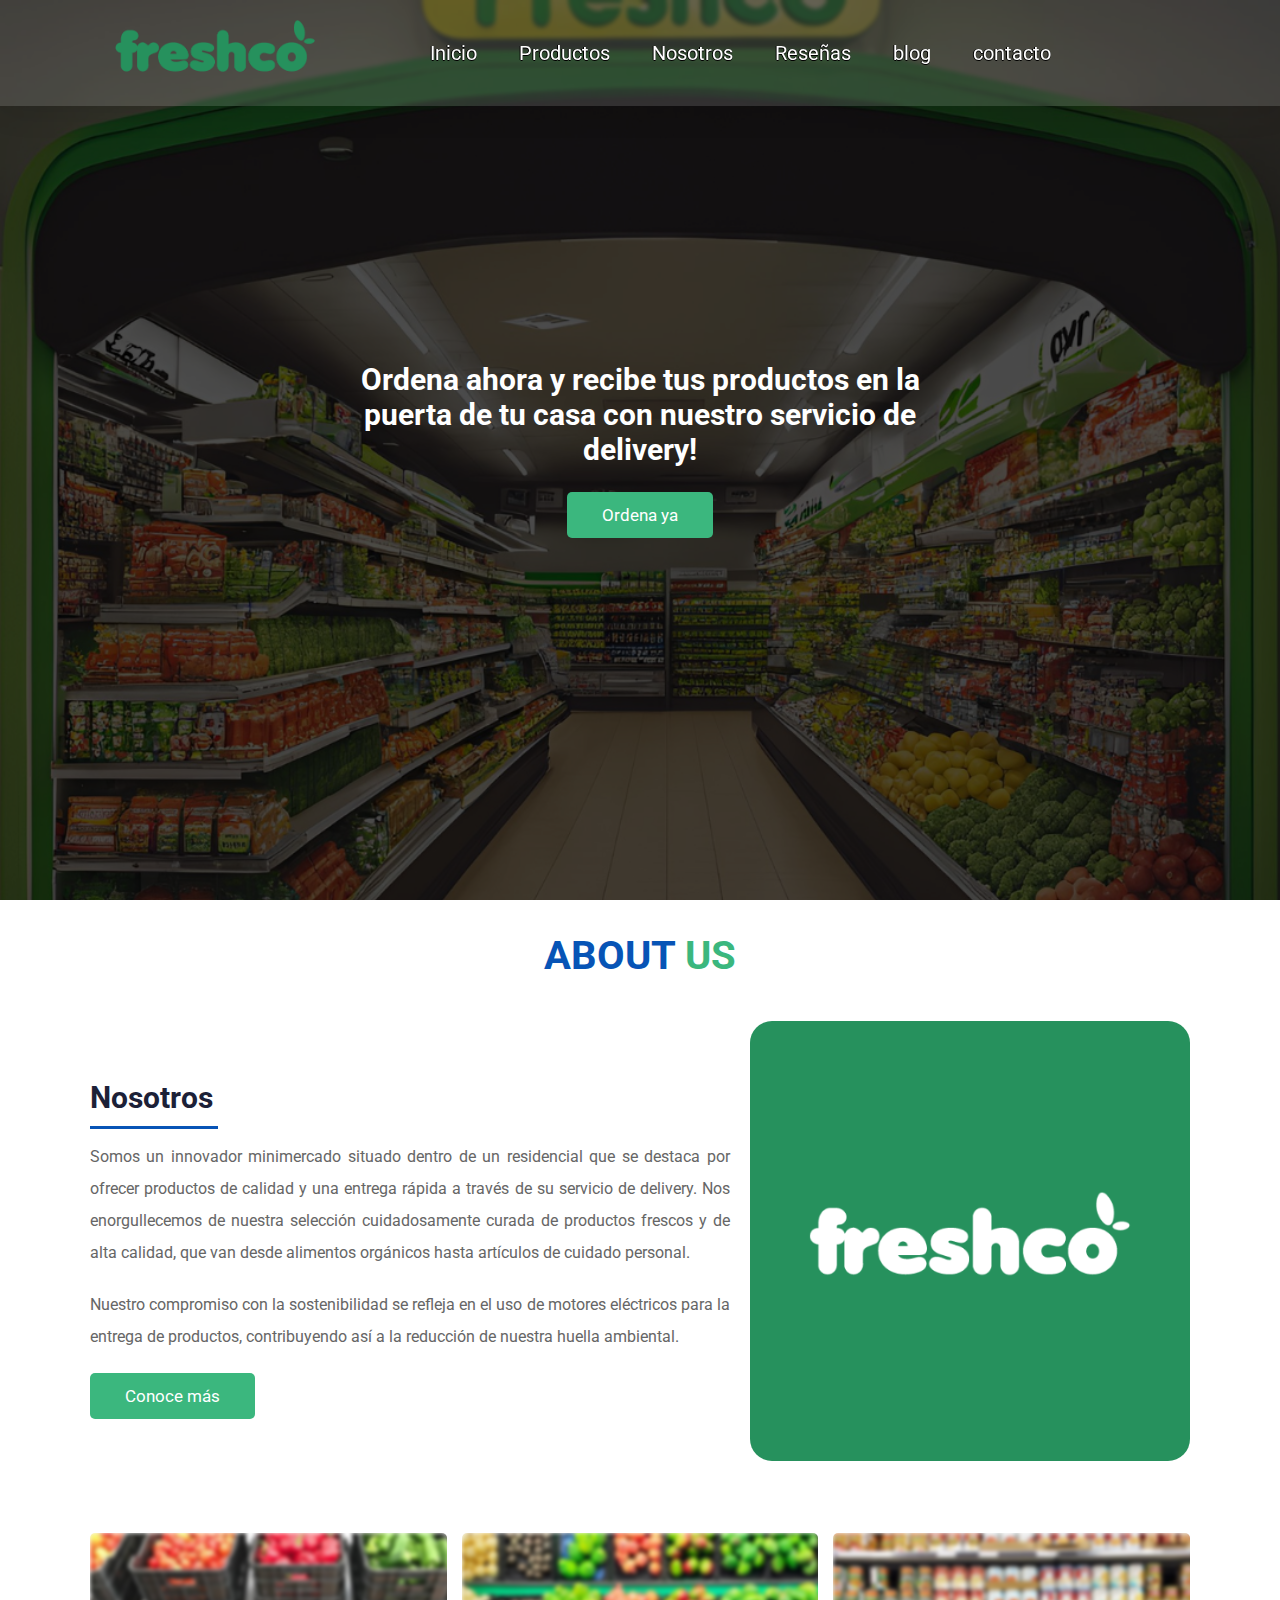
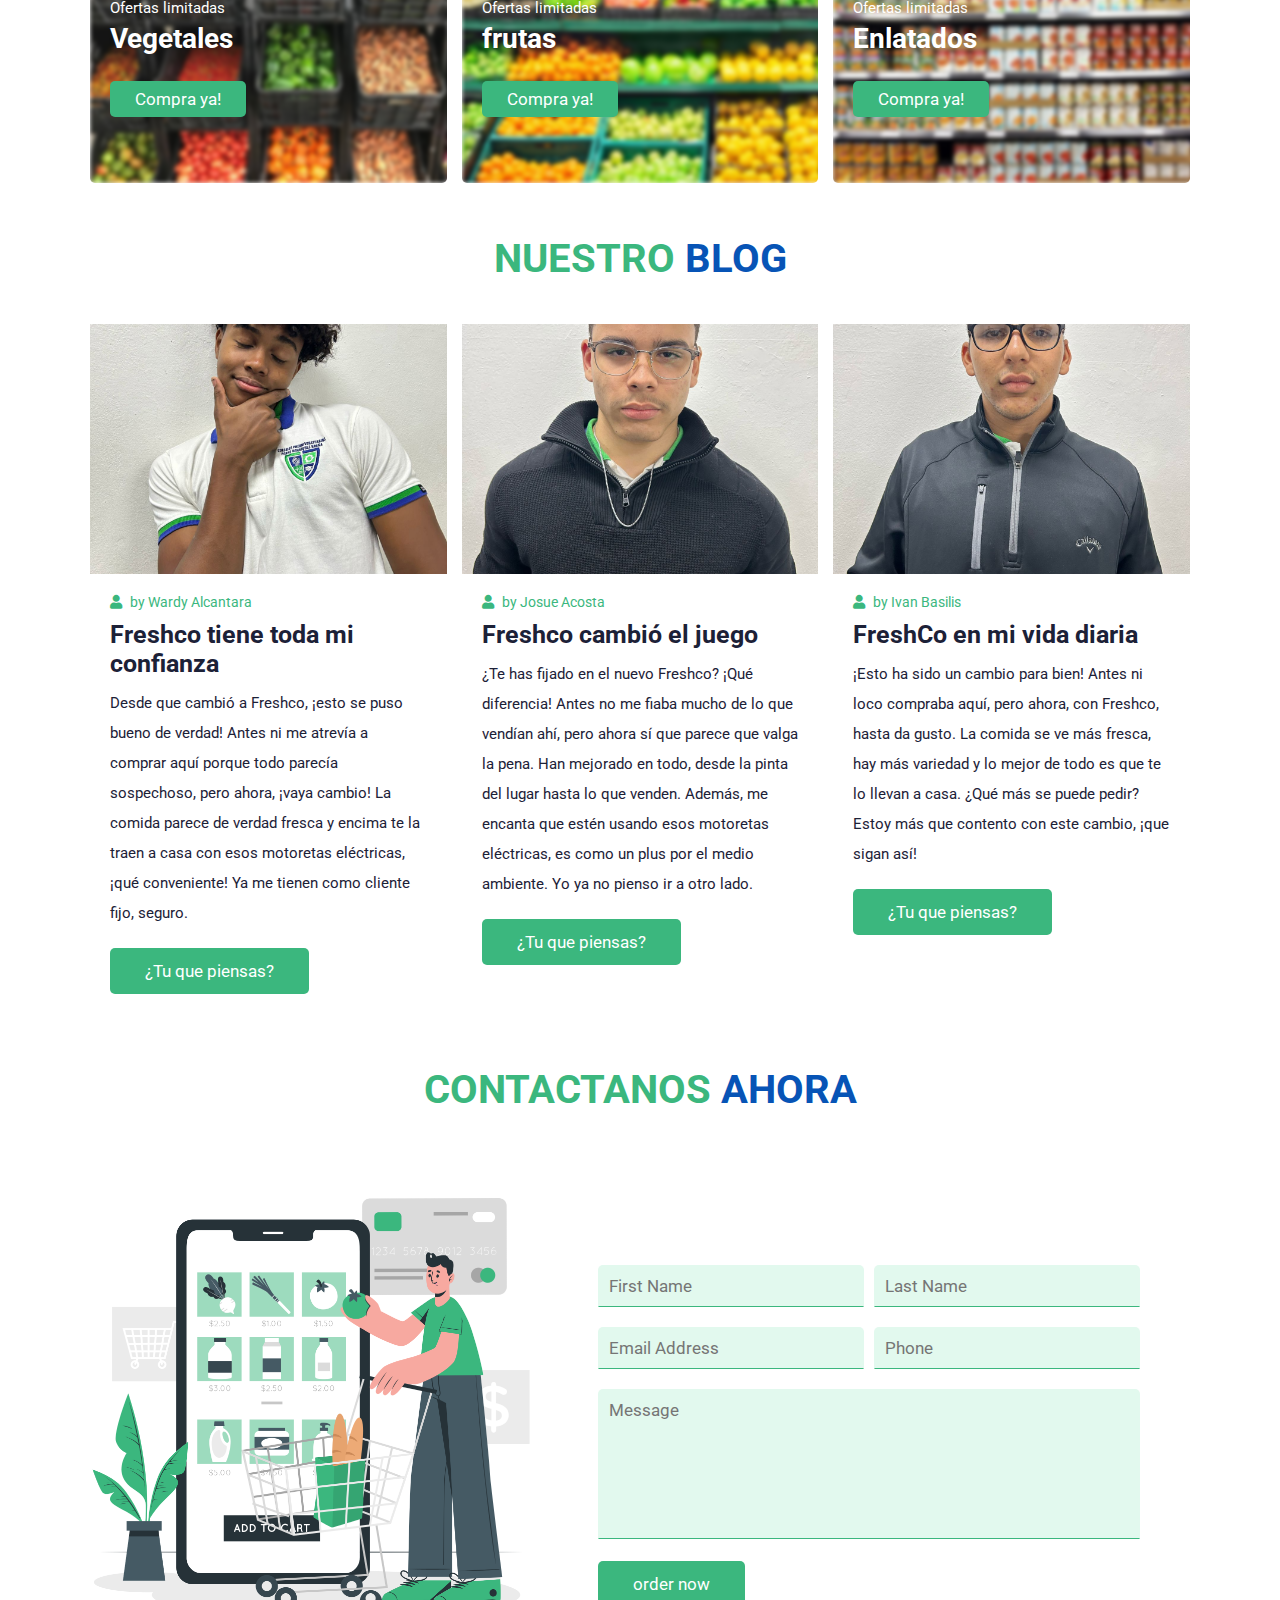
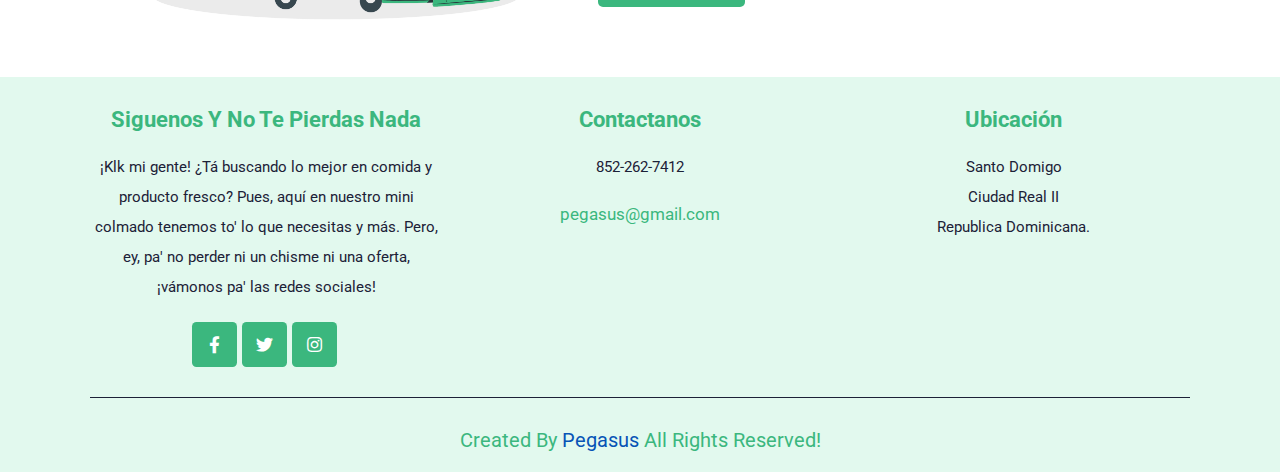
<file: index.html>
<!DOCTYPE html>
<html lang="en">
<head>
    <meta charset="UTF-8">
    <meta http-equiv="X-UA-Compatible" content="IE=edge">
    <meta name="viewport" content="width=device-width, initial-scale=1.0">
    <title>Freshco</title>

    <link rel="stylesheet" href="https://unpkg.com/swiper/swiper-bundle.min.css" />

    <link rel="stylesheet" href="https://cdnjs.cloudflare.com/ajax/libs/font-awesome/5.15.4/css/all.min.css">

    <link rel="stylesheet" href="style.css">

    <link rel="shortcut icon" type="x-icon" href="/images/logo 2.png">

</head>
<body>
    
    <header class="header">

        <a href="#home" class="logo"> <img src="images/logo 1.png" alt=""> </a>

        <nav class="navbar">
            <a href="#home">Inicio</a>
            <a href="products/product.html">Productos</a>
            <a href="#about">Nosotros</a>
            <a href="#review">Reseñas</a>
            <a href="#blog">blog</a>
            <a href="#contact">contacto</a>
        </nav>

        <div class="icons">
            
            <div id="menu-btn" class="fas fa-bars"></div>
        </div>

    </header>

    <!-- end -->

    <!-- home -->

    <section class="home" id="home">

        <div class="content">
            <h3>Ordena ahora y recibe tus productos en la puerta de tu casa con nuestro servicio de delivery!</h3>
            <a href="#product" class="btn">Ordena ya</a>
        </div>

    </section>

    <!-- end -->

        <!-- about -->

        <section class="about" id="about">

            <h1 class="heading"> <span>about </span> us </h1>
    
            <div class="row">
    
                <div class="content">
                    <h3>Nosotros</h3>
                    <div class="divider"></div>
                    <p>Somos un innovador minimercado situado dentro de un residencial que se destaca por ofrecer productos de calidad y una entrega rápida a través de su servicio de delivery. Nos enorgullecemos de nuestra selección cuidadosamente curada de productos frescos y de alta calidad, que van desde alimentos orgánicos hasta artículos de cuidado personal.</p>
                    <p>Nuestro compromiso con la sostenibilidad se refleja en el uso de motores eléctricos para la entrega de productos, contribuyendo así a la reducción de nuestra huella ambiental.</p>
                    <a href="#" class="btn">Conoce más</a>
                </div>
    
                <div class="image">
                    <img src="images/freshco.png" alt="">
                </div>
    
    
            </div>
    
        </section>
    
    
        <!-- end -->
    

    <!-- review -->

    <section class="banner-container" id="review">

        <div class="banner">
            <img class="fondo" src="images/vegetales.jpg" alt="">
            <div class="content">
                <span>Ofertas limitadas</span>
                <h3>Vegetales</h3>
                <a href="/products/product.html" class="btn">Compra ya!</a>
                <img class="des" src="images/descuento.png" alt="">
            </div>
        </div>

        <div class="banner">
            <img class="fondo" src="images/frutas.jpg" alt="">
            <div class="content">
                <span>Ofertas limitadas</span>
                <h3>frutas</h3>
                <a href="/products/product.html" class="btn">Compra ya!</a>
                <img class="des" src="images/descuento.png" alt="">
            </div>
        </div>

        <div class="banner">
            <img class="fondo" src="images/enlatados.jpg" alt="">
            <div class="content">
                <span>Ofertas limitadas</span>
                <h3>Enlatados</h3>
                <a href="/products/product.html" class="btn">Compra ya!</a>
                <img class="des" src="images/descuento.png" alt="">
            </div>
        </div>

    </section>


    <!-- end -->

    <!-- blog -->

    <section class="blog" id="blog">

        <h1 class="heading"> Nuestro <span> blog</span> </h1>

        <div class="box-container">

            <div class="box">
                <div class="image">
                    <img src="images/perfil1.jpg" alt="">
                </div>
                <div class="content">
                    <div class="icons">
                        <a href="#"> <i class="fas fa-user"></i> by Wardy Alcantara </a>
                    </div>
                    <h3>Freshco tiene toda mi confianza</h3>
                    <p>Desde que cambió a Freshco, ¡esto se puso bueno de verdad! Antes ni me atrevía a comprar aquí porque todo parecía sospechoso, pero ahora, ¡vaya cambio! La comida parece de verdad fresca y encima te la traen a casa con esos motoretas eléctricas, ¡qué conveniente! Ya me tienen como cliente fijo, seguro.</p>
                    <a href="#" class="btn">¿Tu que piensas?</a>
                </div>
            </div>

            <div class="box">
                <div class="image">
                    <img src="images/perfil2.jpg" alt="">
                </div>
                <div class="content">
                    <div class="icons">
                        <a href="#"> <i class="fas fa-user"></i> by Josue Acosta </a>
                    </div>
                    <h3>Freshco cambió el juego</h3>
                    <p>¿Te has fijado en el nuevo Freshco? ¡Qué diferencia! Antes no me fiaba mucho de lo que vendían ahí, pero ahora sí que parece que valga la pena. Han mejorado en todo, desde la pinta del lugar hasta lo que venden. Además, me encanta que estén usando esos motoretas eléctricas, es como un plus por el medio ambiente. Yo ya no pienso ir a otro lado.</p>
                    <a href="#" class="btn">¿Tu que piensas?</a>
                </div>
            </div>

            <div class="box">
                <div class="image">
                    <img src="images/perfil3.jpg" alt="">
                </div>
                <div class="content">
                    <div class="icons">
                        <a href="#"> <i class="fas fa-user"></i> by Ivan Basilis </a>
                    </div>
                    <h3>FreshCo en mi vida diaria</h3>
                    <p>¡Esto ha sido un cambio para bien! Antes ni loco compraba aquí, pero ahora, con Freshco, hasta da gusto. La comida se ve más fresca, hay más variedad y lo mejor de todo es que te lo llevan a casa. ¿Qué más se puede pedir? Estoy más que contento con este cambio, ¡que sigan así!</p>
                    <a href="#" class="btn">¿Tu que piensas?</a>
                </div>
            </div>

        </div>

    </section>

    <!-- end -->

    <!-- contact -->

    <section class="contact" id="contact">

        <h1 class="heading"> Contactanos <span> ahora </span> </h1>

        <div class="row">

            <div class="image">
                <img src="images/contact.png" alt="">
            </div>

            <form action="">

                <div class="inputBox">
                    <input type="text" placeholder="first name">
                    <input type="text" placeholder="last name">
                </div>

                <div class="inputBox">
                    <input type="email" placeholder="email address">
                    <input type="number" placeholder="phone">
                </div>

                <textarea placeholder="message" id="" cols="30" rows="10"></textarea>
                <input type="submit" value="order now" class="btn">
            </form>

        </div>

    </section>

    <!-- end -->

    <!-- footer -->

    <section class="footer">

        <div class="box-container">

            <div class="box">
                <h3>Siguenos y no te pierdas nada</h3>
                <p>¡Klk mi gente! ¿Tá buscando lo mejor en comida y producto fresco? Pues, aquí en nuestro mini colmado tenemos to' lo que necesitas y más. Pero, ey, pa' no perder ni un chisme ni una oferta, ¡vámonos pa' las redes sociales!</p>
                <div class="share">
                    <a href="https://www.facebook.com/people/Mindset-Consol/pfbid0GgkPcg7DWKDmGT61rTnbvBARpkY99yb7Pfh4MWUQhaZfkmEmMnwmMhKup3NJMug1l/" class="fab fa-facebook-f"></a>
                    <a href="https://twitter.com/pegasusoff" class="fab fa-twitter"></a>
                    <a href="https://www.instagram.com/pegasus.official0/" class="fab fa-instagram"></a>
                </div>
            </div>

            <div class="box">
                <h3>Contactanos</h3>
                <p>852-262-7412</p>
                <a href="#" class="link">pegasus@gmail.com</a>
            </div>

            <div class="box">
                <h3>Ubicación</h3>
                <p>Santo Domigo <br>
                    Ciudad Real II <br>
                    Republica Dominicana.
                </p>
            </div>

        </div>

        <div class="credit">created by <span>Pegasus</span> all rights reserved!</div>

    </section>

    <script src="script.js"></script>
</body>
</html>
</file>
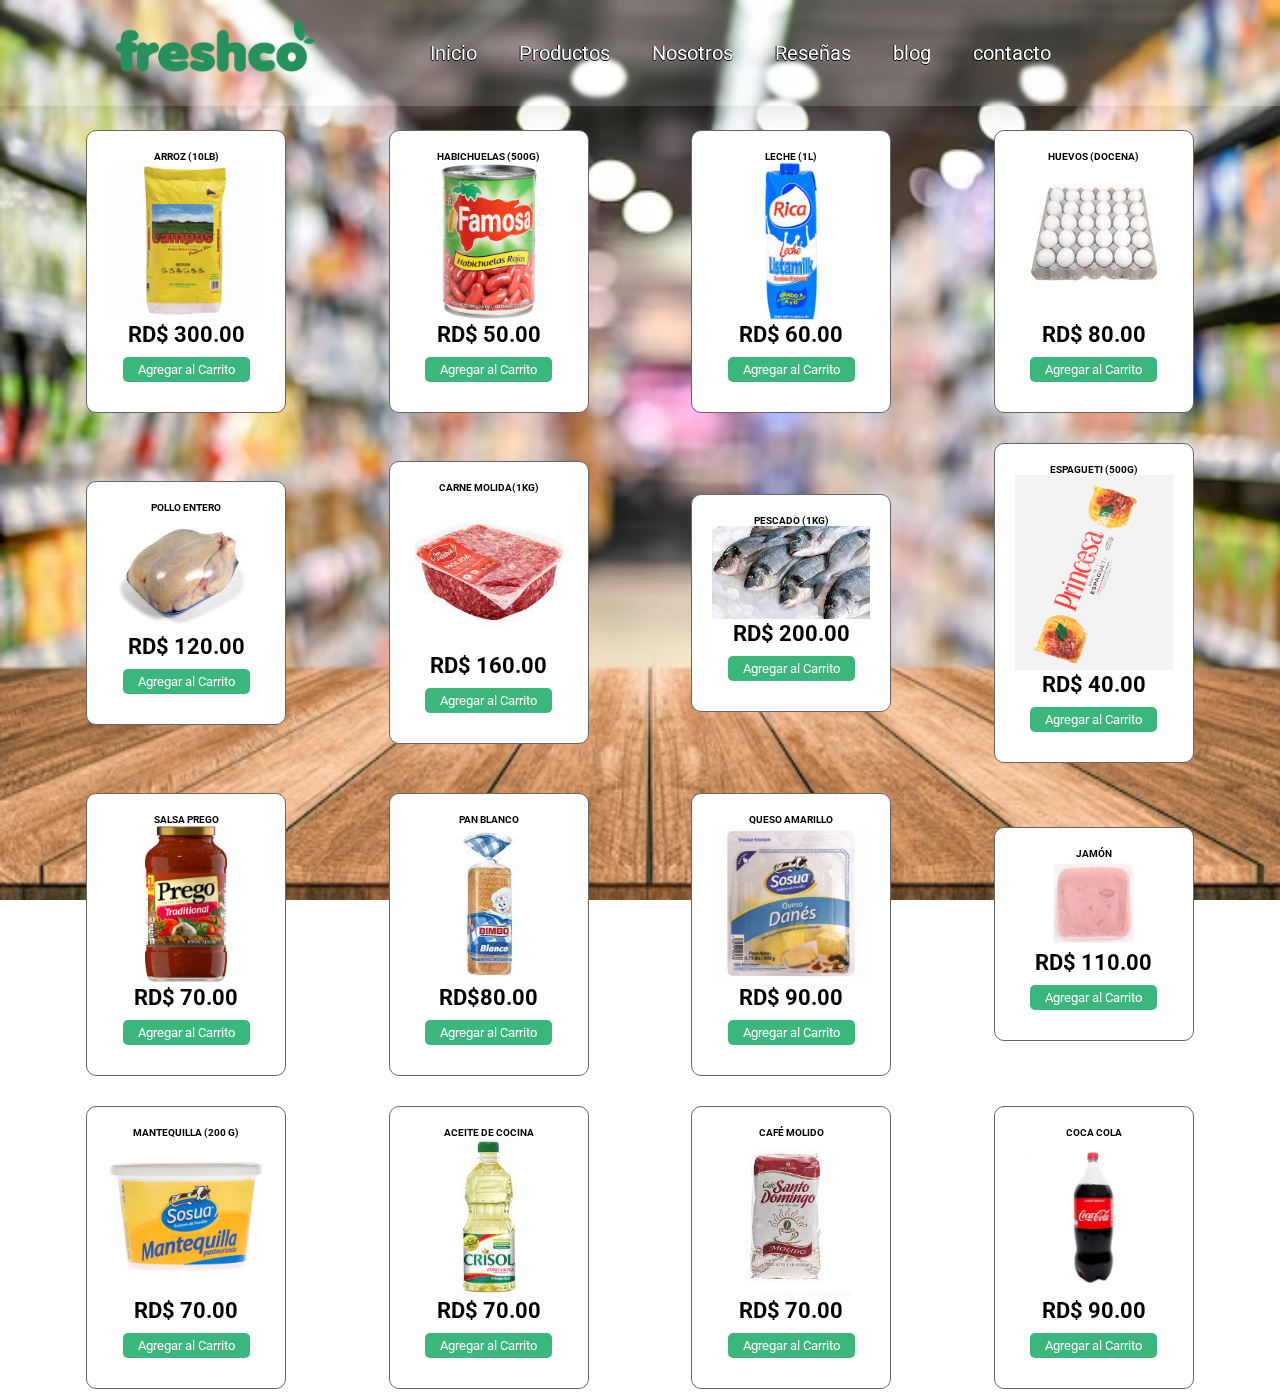
<file: products/product.html>
<!DOCTYPE html>
<html lang="es">
<head>
    <meta charset="UTF-8">
    <meta http-equiv="X-UA-Compatible" content="IE=edge">
    <meta name="viewport" content="width=device-width, initial-scale=1.0">
    <link rel="stylesheet" href="https://cdnjs.cloudflare.com/ajax/libs/font-awesome/6.2.1/css/all.min.css" integrity="sha512-MV7K8+y+gLIBoVD59lQIYicR65iaqukzvf/nwasF0nqhPay5w/9lJmVM2hMDcnK1OnMGCdVK+iQrJ7lzPJQd1w==" crossorigin="anonymous" referrerpolicy="no-referrer" />
    <link rel="stylesheet" href="product.css">
    <link rel="shortcut icon" type="x-icon" href="/images/logo 2.png">
    <script src="app.js" async></script>
    <title>Freshco</title>
</head>
<body>
    <header class="header">

        <a href="/index.html" class="logo"> <img src="/images/logo 1.png" alt=""> </a>

        <nav class="navbar">
            <a href="/index.html#home">Inicio</a>
            <a href="/index.html#product">Productos</a>
            <a href="/index.html#about">Nosotros</a>
            <a href="/index.html#review">Reseñas</a>
            <a href="/index.html#blog">blog</a>
            <a href="/index.html#contact">contacto</a>
        </nav>

        <div class="icons">
            
            <div id="menu-btn" class="fas fa-bars"></div>
        </div>

    </header>

    <div class="carrito-back">
        <img src="/images/fondop.avif" alt="">
    </div>
    <section class="contenedor">
        <!-- Contenedor de elementos -->
        <div class="contenedor-items">
            <div class="item">
                <span class="titulo-item">Arroz (10lb)</span>
                <img src="/images/arroz.png" alt="" class="img-item">
                <span class="precio-item">RD$ 300.00</span>
                <button class="boton-item">Agregar al Carrito</button>
            </div>
            <div class="item">
                <span class="titulo-item">Habichuelas (500g)</span>
                <img src="/images/habichuelas.jpg" alt="" class="img-item">
                <span class="precio-item">RD$ 50.00</span>
                <button class="boton-item">Agregar al Carrito</button>
            </div>
            <div class="item">
                <span class="titulo-item">Leche (1l)</span>
                <img src="/images/Leche.jpg" alt="" class="img-item">
                <span class="precio-item">RD$ 60.00</span>
                <button class="boton-item">Agregar al Carrito</button>
            </div>
            <div class="item">
                <span class="titulo-item">Huevos (docena)</span>
                <img src="/images/huevos.jpg" alt="" class="img-item">
                <span class="precio-item">RD$ 80.00</span>
                <button class="boton-item">Agregar al Carrito</button>
            </div>
            <div class="item">
                <span class="titulo-item">Pollo entero</span>
                <img src="/images/pollo.jpg" alt="" class="img-item">
                <span class="precio-item">RD$ 120.00</span>
                <button class="boton-item">Agregar al Carrito</button>
            </div>
            <div class="item">
                <span class="titulo-item">Carne molida(1kg)</span>
                <img src="/images/carnem.jpg" alt="" class="img-item">
                <span class="precio-item">RD$ 160.00</span>
                <button class="boton-item">Agregar al Carrito</button>
            </div>
            <div class="item">
                <span class="titulo-item">Pescado (1kg)</span>
                <img src="/images/pescado f.jpg" alt="" class="img-item">
                <span class="precio-item">RD$ 200.00</span>
                <button class="boton-item">Agregar al Carrito</button>
            </div>
            <div class="item">
                <span class="titulo-item">Espagueti (500g)</span>
                <img src="/images/espagueti.jpg" alt="" class="img-item">
                <span class="precio-item">RD$ 40.00</span>
                <button class="boton-item">Agregar al Carrito</button>
            </div>
            <div class="item">
                <span class="titulo-item">Salsa prego</span>
                <img src="/images/Salsa prego.jpg" alt="" class="img-item">
                <span class="precio-item">RD$ 70.00</span>
                <button class="boton-item">Agregar al Carrito</button>
            </div>
            <div class="item">
                <span class="titulo-item">Pan blanco</span>
                <img src="/images/pan blanco.jpg" alt="" class="img-item">
                <span class="precio-item">RD$80.00</span>
                <button class="boton-item">Agregar al Carrito</button>
            </div>
            <div class="item">
                <span class="titulo-item">Queso amarillo</span>
                <img src="/images/queso.png" alt="" class="img-item">
                <span class="precio-item">RD$ 90.00</span>
                <button class="boton-item">Agregar al Carrito</button>
            </div>
            <div class="item">
                <span class="titulo-item">Jamón</span>
                <img src="/images/jamon.webp" alt="" class="img-item">
                <span class="precio-item">RD$ 110.00</span>
                <button class="boton-item">Agregar al Carrito</button>
            </div>
            <div class="item">
                <span class="titulo-item">Mantequilla (200 g)</span>
                <img src="/images/mantequilla.jpg" alt="" class="img-item">
                <span class="precio-item">RD$ 70.00</span>
                <button class="boton-item">Agregar al Carrito</button>
            </div>
            <div class="item">
                <span class="titulo-item">Aceite de cocina</span>
                <img src="/images/aceite.jpg" alt="" class="img-item">
                <span class="precio-item">RD$ 70.00</span>
                <button class="boton-item">Agregar al Carrito</button>
            </div>
            <div class="item">
                <span class="titulo-item">Café molido</span>
                <img src="/images/cafe.jpg" alt="" class="img-item">
                <span class="precio-item">RD$ 70.00</span>
                <button class="boton-item">Agregar al Carrito</button>
            </div>
            <div class="item">
                <span class="titulo-item">Coca Cola</span>
                <img src="/images/cocacola.webp" alt="" class="img-item">
                <span class="precio-item">RD$ 90.00</span>
                <button class="boton-item">Agregar al Carrito</button>
            </div>
        </div>

        <!-- Carrito de Compras -->
        <div class="carrito" id="carrito">
            <div class="header-carrito">
                <h2>Tu Carrito</h2>
            </div>

            <div class="carrito-items">
                <!-- 
                <div class="carrito-item">
                    <img src="img/boxengasse.png" width="80px" alt="">
                    <div class="carrito-item-detalles">
                        <span class="carrito-item-titulo">Box Engasse</span>
                        <div class="selector-cantidad">
                            <i class="fa-solid fa-minus restar-cantidad"></i>
                            <input type="text" value="1" class="carrito-item-cantidad" disabled>
                            <i class="fa-solid fa-plus sumar-cantidad"></i>
                        </div>
                        <span class="carrito-item-precio">$15.000,00</span>
                    </div>
                   <span class="btn-eliminar">
                        <i class="fa-solid fa-trash"></i>
                   </span>
                </div>
                <div class="carrito-item">
                    <img src="img/skinglam.png" width="80px" alt="">
                    <div class="carrito-item-detalles">
                        <span class="carrito-item-titulo">Skin Glam</span>
                        <div class="selector-cantidad">
                            <i class="fa-solid fa-minus restar-cantidad"></i>
                            <input type="text" value="3" class="carrito-item-cantidad" disabled>
                            <i class="fa-solid fa-plus sumar-cantidad"></i>
                        </div>
                        <span class="carrito-item-precio">$18.000,00</span>
                    </div>
                   <button class="btn-eliminar">
                        <i class="fa-solid fa-trash"></i>
                   </button>
                </div>
                 -->
            </div>
            <div class="carrito-total">
                <div class="fila">
                    <strong>Tu Total</strong>
                    <span class="carrito-precio-total">
                        $120.000,00
                    </span>
                </div>
                <button class="btn-pagar">Pagar <i class="fa-solid fa-bag-shopping"></i> </button>
            </div>
        </div>
    </section>

    <script src="/script.js"></script>
</body>
</html>
</file>
<file: style.css>
@import url('https://fonts.googleapis.com/css2?family=Roboto:wght@100;300;400;500;700&display=swap');

:root{
  --primary-color: #3bb77e;
  --secondary :#0754b6;
  --bg: #e2f9ee;
  --black: #1c2137;
  --white: #fff;
  --box-shadow: 0 .5rem 1rem rgba(0, 0, 0, 0);
}

*{
  font-family: 'Roboto', sans-serif;
  margin: 0; padding: 0;
  box-sizing: border-box;
  outline: none; border: none;
  text-decoration: none;
  transition: .2s linear;
}

html{
  font-size: 62.5%;
  overflow-x: hidden;
  scroll-padding-top: 9rem;
  scroll-behavior: smooth;
}

html::-webkit-scrollbar{
  width: .8rem;
}

html::-webkit-scrollbar-track{
  background: transparent;
}

html::-webkit-scrollbar-thumb{
  background: var(--primary-color);
  border-radius: 5rem;
}

section{
  padding: 2rem 7%;
}

.heading{
  text-align: center;
  padding: 1.2rem 0;
  margin-bottom: 3rem;
  color: var(--primary-color);
  text-transform: uppercase;
  font-size: 4rem;
}

.heading span{
  color: var(--secondary);
  text-transform: uppercase;
}

.btn{
  margin-top: 1rem;
  display: inline-block;
  padding: 1.3rem 3.5rem;
  font-size: 1.7rem;
  color: var(--white);
  border-radius: .5rem;
  background: var(--primary-color);
  cursor: pointer;
}

.btn:hover{
  color: var(--white);
  background: var(--secondary);
  box-shadow: var(--box-shadow);
}

/* header */

.header{
  position: fixed;
  top: 0; left: 0; right: 0;
  z-index: 1000;
  background: rgba(255, 255, 255, 0.14);
  box-shadow: 0 4px 30px rgba(0, 0, 0, 0.1);
  backdrop-filter: blur(2.1px);
  -webkit-backdrop-filter: blur(2.1px);
  display: flex;
  align-items: center;
  justify-content: space-between;
  padding: 2rem 9%;
}

.header .logo img{
  width: 200px;
}

.header .navbar a{
  font-size: 2rem;
  text-shadow: -0.5px 0 black, 0 0.5px black, 0.5px 0 black, 0 -0.5px black;
  color: var(--white);
  margin: 0 2rem;
}

.header .navbar a:hover{
  color: var(--primary-color);
}

.header .icons div{
  font-size: 3.5rem;
  margin-left: 120px;
  cursor: pointer;
  color: var(--primary-color);
}

.header .icons div:hover{
  color: var(--secondary);
}

#menu-btn {
  display: none;
}

/* home */

.home{
  min-height: 100vh;
  background: url(images/backsuper.png);
  background-size: cover !important;
  background-position: center !important;
  position: relative;
  z-index: 0;
  display: flex;
  align-items: center;
  justify-content: center;
}

.home::before{
  content: '';
  position: absolute;
  top: 0; left: 0;
  height: 100%;
  width: 100%;
  background: rgba(0, 0, 0, 0.7);
  z-index: -1;
}

.home .content{
  max-width: 60rem;
  text-align: center;
}

.home .content h3{
  font-size: 3rem;
  color: var(--white);
  padding-bottom: 1.5rem;
}

.home .content h3 span{
  text-transform: uppercase;
  color: var(--primary-color);
}

/* end */

/* banner */

.banner-container{
  display: grid;
  grid-template-columns: repeat(auto-fit, minmax(30rem, 1fr));
  gap: 1.5rem;
  padding-top: 5rem;
}

.banner-container .banner{
  position: relative;
  height: 25rem;
  overflow: hidden;
  border-radius: .5rem;
  box-shadow: var(--box-shadow);
}

.fondo{
  height: 100%;
  width: 125%;
  object-fit: cover;
  filter: blur(2px);
}

.fondo:hover{
  transform: scale(1.2);
}

.banner-container .banner .content {
  position: absolute;
  top: 50%; left: 2rem;
  transform: translateY(-50%);
}

.banner-container .banner .content span{
  color: #ffffff;
  font-size: 1.5rem;
}

.banner-container .banner .content h3{
  font-size: 2.8rem;
  padding-top: .5rem;
  color: var(--white);
}

.banner-container .banner .content .btn{
  padding: .8rem 2.5rem;
}

.des{
  width: 50px;
  position: relative;
  bottom: 115px;
  left: 200px;
}

/* end */

/* about */

.about .row{
  display: flex;
  align-items: center;
  flex-wrap: wrap;
  gap: 2rem;
}

.about .row .content{
  flex: 1 1 50rem;
}

.about .row .content h3{
  color: var(--black);
  font-size: 3rem;
  line-height: 1.5;
  padding-top: 1rem;
}

.about .row .content .divider{
  background: var(--secondary);
  height: .3rem;
  display: inline-block;
  width: 20%;
}

.about .row .content p{
  text-align: justify;
  font-size: 1.6rem;
  padding: 1rem 0;
  color: #666;
  line-height: 2;
}

.about .row .image{
  flex: 1 1 30rem;
}

.about .row .image img{
  width: 100%;
  height: 100%;
  border-radius: 5%;
}

/* end */

/* review */

.review .slide{
  padding: 1.5rem;
  box-shadow: var(--box-shadow);
  border: .1rem solid rgba(0, 0, 0, 0.2);
  border-radius: .5rem;
  position: relative;
}

.review .slide p{
  text-align: center;
  padding-bottom: .5rem;
  font-size: 1.5rem;
  line-height: 1.8;
  color: #666;
}

.review .slide .fa-quote-right{
  position:absolute;
  bottom: 3rem; right: 3rem;
  font-size: 6rem;
  color: var(--secondary);
}

.review .slide .user{
  display: flex;
  gap: 1.5rem;
  align-items: center;
  background: var(--bg);
  padding: 1rem 1.5rem;
  border-radius: .5rem;
}

.review .slide .user img{
  height: 7rem;
  width: 7rem;
  border-radius: 15%;
  object-fit: cover;
}

.review .slide .user h3{
  color: var(--black);
  font-size: 2rem;
  padding-bottom: .5rem;
}

.review .slide .user i{
  font-size: 1.3rem;
  color: var(--primary-color);
}

/* end */

/* blog */

.blog .box-container{
  display: grid;
  grid-template-columns: repeat(auto-fit, minmax(30rem, 1fr));
  gap: 1.5rem;
}

.blog .box-container .box{
  box-shadow: var(--box-shadow);
}

.blog .box-container .box .image{
  height: 25rem;
  width: 100%;
  overflow: hidden;
}

.blog .box-container .box .image img{
  height: 100%;
  width: 100%;
  object-fit: cover;
}

.blog .box-container .box:hover .image img{
  transform: scale(1.1);
}

.blog .box-container .box .content{
  padding: 2rem;
}

.blog .box-container .box .content .icons{
  margin-bottom: 1rem;
}

.blog .box-container .box .content .icons a{
  font-size: 1.4rem;
  color: var(--primary-color);
}

.blog .box-container .box .content .icons a:hover{
  color: var(--secondary);
}

.blog .box-container .box .content .icons a i{
  padding-right: .5rem;
}

.blog .box-container .box .content h3{
  font-size: 2.5rem;
  color: var(--black);
}

.blog .box-container .box .content p{
  font-size: 1.5rem;
  color: var(--black);
  line-height: 2;
  padding: 1rem 0;
}

/* end */

/* contact */

.contact .row{
  display: flex;
  flex-wrap: wrap;
  gap: 1.5rem;
}

.contact .row .image{
  flex: 1 1 30rem;
}

.contact .row .image img{
  height: 100%;
  width: 100%;
  object-fit: cover;
}

.contact .row form{
  flex: 1 1 50rem;
  padding: 5rem;
  padding-top: 10rem;
}

.contact .row form .inputBox{
  display: flex;
  justify-content: space-between;
  flex-wrap: wrap;
}

.contact .row form .inputBox input,
.contact .row form textarea{
  padding: 1rem;
  margin: 1rem 0;
  font-size: 1.7rem;
  color: #666;
  text-transform: capitalize;
  border: .1rem solid transparent;
  background: var(--bg);
  border-bottom-color: var(--primary-color);
  border-radius: .5rem .5rem 0 0;
  width: 49%;
}

.contact .row form .inputBox input:focus,
.contact .row form textarea:focus{
  border-top-color: var(--primary-color);
  border-right-color: var(--primary-color);
  border-left-color: var(--primary-color);
}

.contact .row form textarea{
  width: 100%;
  resize: none;
  height: 15rem;
}


/* end */

/* footer */

.footer{
  background: var(--bg);
  text-align: center;
}

.footer .box-container{
  display: grid;
  grid-template-columns: repeat(auto-fit, minmax(30rem, 1fr));
  gap: 2rem;
}

.footer .box-container .box h3{
  font-size: 2.2rem;
  text-transform: capitalize;
  color: var(--primary-color);
  padding: 1rem 0;
}

.footer .box-container .box p{
  font-size: 1.5rem;
  line-height: 2;
  color: var(--black);
  padding: 1rem 0;
}

.footer .box-container .box .share{
  margin-top: 1rem;
}

.footer .box-container .box .share a{
  height: 4.5rem;
  width: 4.5rem;
  line-height: 4.5rem;
  border-radius: 10%;
  font-size: 1.7rem;
  background: var(--primary-color);
  color: var(--white);
  margin-right: .3rem;
  text-align: center;
}

.footer .box-container .box .share a:hover{
  background: var(--secondary);
}

.footer .box-container .box .link{
  font-size: 1.7rem;
  line-height: 2;
  color: var(--primary-color);
  padding: .5rem 0;
  display: block;
}

.footer .box-container .box .link:hover{
  color: var(--secondary);
}

.footer .credit{
  text-align: center;
  margin-top: 3rem;
  padding-top: 3rem;
  font-size: 2rem;
  text-transform: capitalize;
  color: var(--primary-color);
  border-top: .1rem solid var(--black);
}

.footer .credit span{
  color: var(--secondary);
}

/* media queries */

@media (max-width: 991px){

  html{
    font-size: 55%;
  }

  .header{
    padding: 2rem 3rem;
  }

  section{
    padding: 2rem;
  }

}

@media (max-width:768px){

  #menu-btn{
    display: inline-block;
  }

  .header .navbar{
    position: absolute;
    top: 110%; right: -110%;
    width: 30rem;
    box-shadow: var(--box-shadow);
    border-radius: .5rem;
    background: var(--secondary);
  }

  .header .navbar.active{
    right: 2rem;
    transition: .4s linear;
  }

  .header .navbar a{
    font-size: 2rem;
    margin: 2rem 2.5rem;
    display: block;
  }

  .home .content h3{
    font-size: 4.5rem;
  }

  .about .row .image img{
    width: 100%;
    height: 50%;
  }

}

@media (max-width: 450px){
  html{
    font-size: 50%;
  }

  .home .content h3{
    font-size: 3.5rem;
  }
}
</file>
<file: products/product.css>
@import url('https://fonts.googleapis.com/css2?family=Roboto:wght@100;300;400;500;700&display=swap');

:root{
    --primary-color: #3bb77e;
    --secondary :#0754b6;
    --bg: #e2f9ee;
    --black: #1c2137;
    --white: #fff;
    --box-shadow: 0 .5rem 1rem rgba(0, 0, 0, 0);
  }
  
  *{
    font-family: 'Roboto', sans-serif;
    margin: 0; padding: 0;
    box-sizing: border-box;
    outline: none; border: none;
    text-decoration: none;
    transition: .2s linear;
  }
  
  html{
    font-size: 62.5%;
    overflow-x: hidden;
    scroll-padding-top: 9rem;
    scroll-behavior: smooth;
  }
  
  html::-webkit-scrollbar{
    width: .8rem;
  }
  
  html::-webkit-scrollbar-track{
    background: transparent;
  }
  
  html::-webkit-scrollbar-thumb{
    background: var(--primary-color);
    border-radius: 5rem;
  }
  
  section{
    padding: 2rem 7%;
  }
  
  .heading{
    text-align: center;
    padding: 1.2rem 0;
    margin-bottom: 3rem;
    color: var(--primary-color);
    text-transform: uppercase;
    font-size: 4rem;
  }
  
  .heading span{
    color: var(--secondary);
    text-transform: uppercase;
  }
  
  .btn{
    margin-top: 1rem;
    display: inline-block;
    padding: 1.3rem 3.5rem;
    font-size: 1.7rem;
    color: var(--white);
    border-radius: .5rem;
    background: var(--primary-color);
    cursor: pointer;
  }
  
  .btn:hover{
    color: var(--white);
    background: var(--secondary);
    box-shadow: var(--box-shadow);
  }
  
  /* header */
  
  .header{
    position: fixed;
    top: 0; left: 0; right: 0;
    z-index: 1000;
    background: rgba(255, 255, 255, 0.14);
    box-shadow: 0 4px 30px rgba(0, 0, 0, 0.1);
    backdrop-filter: blur(2.1px);
    -webkit-backdrop-filter: blur(2.1px);
    display: flex;
    align-items: center;
    justify-content: space-between;
    padding: 2rem 9%;
  }
  
  .header .logo img{
    width: 200px;
  }
  
  .header .navbar a{
    font-size: 2rem;
    text-shadow: -0.5px 0 black, 0 0.5px black, 0.5px 0 black, 0 -0.5px black;
    color: var(--white);
    margin: 0 2rem;
  }
  
  .header .navbar a:hover{
    color: var(--primary-color);
  }
  
  .header .icons div{
    font-size: 3.5rem;
    margin-left: 120px;
    cursor: pointer;
    color: var(--primary-color);
  }
  
  .header .icons div:hover{
    color: var(--secondary);
  }
  
  #menu-btn {
    display: none;
  }

.carrito-back img{
    height: 100%;
    width: 100%;
    position: fixed;
    z-index: -100000;
}

/*productos*/

.contenedor{
    max-width: 1200px;
    padding: 100px 10px 10px 10px;
    margin: auto;
    display: flex;
    justify-content: space-between;
    /* oculto lo que queda fuera del .contenedor */
    contain: paint;
}
/* SECCION CONTENEDOR DE ITEMS */
.contenedor .contenedor-items{
    margin-top: 30px;
    display: grid;
    grid-template-columns: repeat(auto-fit, minmax(220px, 1fr));
    grid-gap:30px;
    grid-row-gap: 30px;
    /* width: 60%; */
    width: 100%;
    transition: .3s;
}
.contenedor .contenedor-items .item{
    background: #fff;
    max-width: 200px;
    margin: auto;
    border: 1px solid #666;
    border-radius: 10px;
    padding: 20px;
    transition: .3s;
}
.contenedor .contenedor-items .item .img-item{
    width: 100%;
}
.contenedor .contenedor-items .item:hover{
    box-shadow: 0 0 10px #666;
    scale: 1.05;
}
.contenedor .contenedor-items .item .titulo-item{
    display: block;
    font-weight: bold;
    text-align: center;
    text-transform: uppercase;
}
.contenedor .contenedor-items .item .precio-item{
    display: block;
    text-align: center;
    font-weight: bold;
    font-size: 22px;
}

.contenedor .contenedor-items .item .boton-item{
    display: block;
    margin: 10px auto;
    border: none;
    background: #3bb77e;
    color: #fff;
    padding: 5px 15px;
    border-radius: 5px;
    cursor: pointer;
    transition: .5s;
}

.contenedor .contenedor-items .item .boton-item:hover{
    background: #0754b6;
}
/* seccion carrito */
.carrito{
    border: 1px solid #666;
    width: 35%;
    margin-top: 30px;
    border-radius: 10px;
    overflow: hidden;
    margin-bottom: auto;
    position: sticky !important;
    top: 0;
    transition: .3s;
    /* Estilos para ocultar */
    margin-right: -100%;
    opacity: 0;
}
.carrito .header-carrito{
    background-color: #3bb77e;
    color: #fff;
    text-align: center;
    padding: 30px 0;
}
.carrito .carrito-item{
    display: flex;
    align-items: center;
    /* justify-content: space-between; */
    position: relative;
    border-bottom: 1px solid #666;
    padding: 20px;
    background: #fff;
}
.carrito .carrito-item img{
    margin-right: 20px;
}
.carrito .carrito-item .carrito-item-titulo{
    display: block;
    font-weight: bold;
    margin-bottom: 10px;
    text-transform: uppercase;
}
.carrito .carrito-item .selector-cantidad{
    display: inline-block;
    margin-right: 25px;
}
.carrito .carrito-item .carrito-item-cantidad{
    border: none;
    font-size: 18px;
    background-color: transparent;
    display: inline-block;
    width:30px;
    padding: 5px;
    text-align: center;
}
.carrito .carrito-item .selector-cantidad i{
    font-size: 18px;
    width: 32px;
    height: 32px;
    line-height: 32px;
    text-align: center;
    border-radius: 50%;
    border: 1px solid #000;
    cursor: pointer;
}
.carrito .carrito-item .carrito-item-precio{
    font-weight: bold;
    display: inline-block;
    font-size: 18px;
    margin-bottom: 5px;
}
.carrito .carrito-item .btn-eliminar{
    position: absolute;
    right: 15px;
    top: 15px;
    color: #000;
    font-size: 20px;
    width: 40px;
    height: 40px;
    line-height: 40px;
    text-align: center;
    border-radius: 50%;
    border: 1px solid #000;
    cursor: pointer;
    display: block;
    background: transparent;
    z-index: 20;
}
.carrito .carrito-item .btn-eliminar i{
    pointer-events: none;
}

.carrito-total{
    background-color: #f3f3f3;
    padding: 30px;
}
.carrito-total .fila{
    display: flex;
    justify-content: space-between;
    align-items: center;
    font-size: 22px;
    font-weight: bold;
    margin-bottom: 10px;
}
.carrito-total .btn-pagar{
    display: block;
    width: 100%;
    border: none;
    background: #0754b6;
    color: #fff;
    border-radius: 5px;
    font-size: 18px;
    padding: 20px;
    display: flex;
    justify-content: space-between;
    align-items: center;
    cursor: pointer;
    transition: .3s;
}
.carrito-total .btn-pagar:hover{
    scale: 1.05;
}

/* SECCION RESPONSIVE */
@media screen and (max-width: 850px) {
    .contenedor {
      display: block;
    }
    .contenedor-items{
        width: 100% !important;
    }
    .carrito{
        width: 100%;
    }
  }

  @media (max-width:768px){

    #menu-btn{
      display: inline-block;
    }
  
    .header .navbar{
      position: absolute;
      top: 110%; right: -110%;
      width: 30rem;
      box-shadow: var(--box-shadow);
      border-radius: .5rem;
      background: var(--secondary);
    }
  
    .header .navbar.active{
      right: 2rem;
      transition: .4s linear;
    }
  
    .header .navbar a{
      font-size: 2rem;
      margin: 2rem 2.5rem;
      display: block;
    }
  
    .home .content h3{
      font-size: 4.5rem;
    }
  
    .about .row .image img{
      width: 100%;
      height: 50%;
    }
  
  }
  
  @media (max-width: 450px){
    html{
      font-size: 50%;
    }
}
</file>
